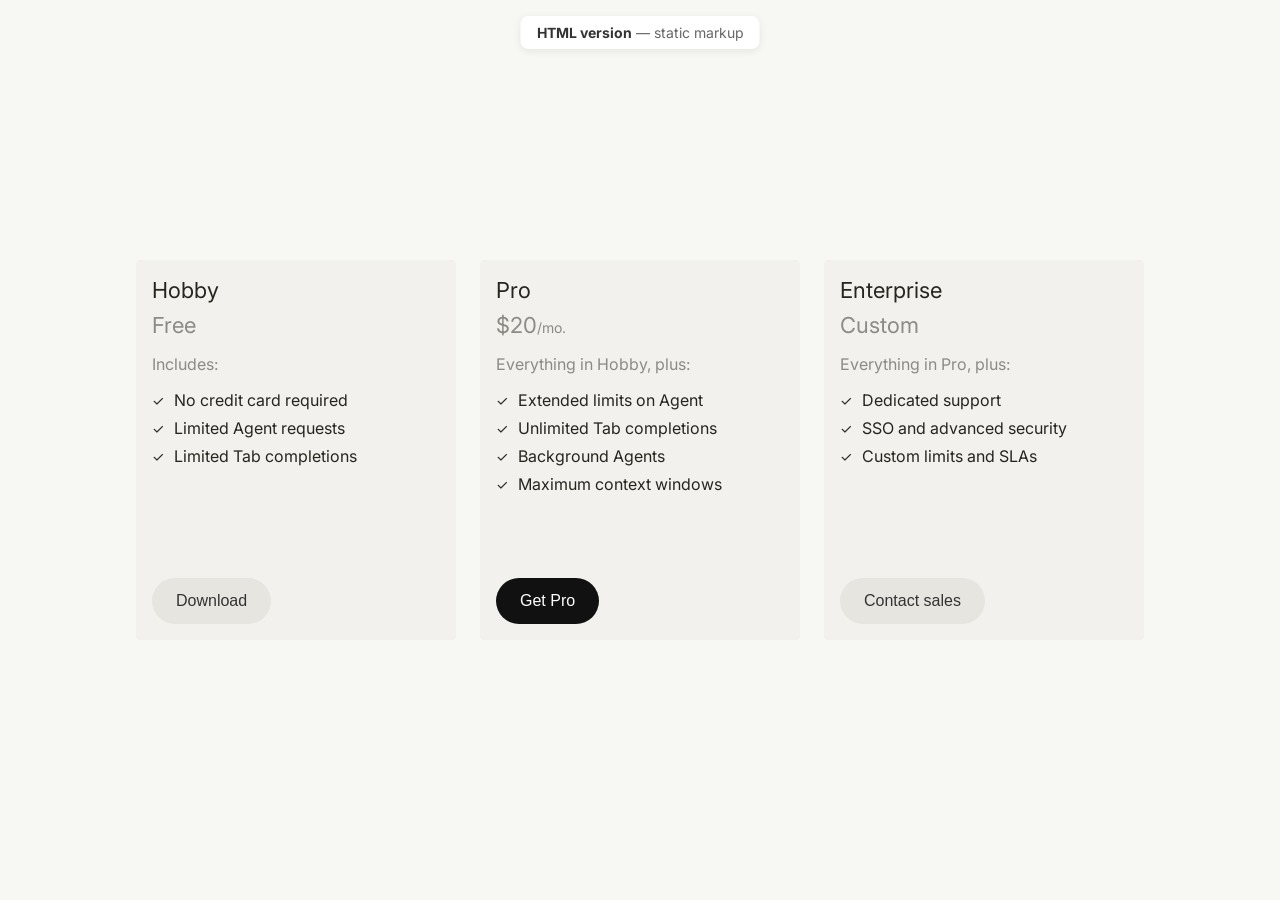
<file: index.html>
<!DOCTYPE html>
<html lang="en">
<head>
    <meta charset="UTF-8">
    <meta name="viewport" content="width=device-width, initial-scale=1.0">
    <title>Pricing Plans — HTML version</title>
    <!-- Typography: Inter from Google Fonts (weights used in styles.css) -->
    <link rel="preconnect" href="https://fonts.googleapis.com">
    <link rel="preconnect" href="https://fonts.gstatic.com" crossorigin>
    <link href="https://fonts.googleapis.com/css2?family=Inter:wght@400;500;600;700&display=swap" rel="stylesheet">
    <!-- Visual styles for this page -->
    <link rel="stylesheet" href="styles.css">
</head>
<body>
    <!-- Context chip: fixed at top; not part of the pricing UI -->
    <p class="page-label"><strong>HTML version</strong> — static markup</p>

    <!-- Pricing: two cards side by side (layout in .cards-container) -->
    <div class="cards-container">
        <!-- Plan card — Hobby -->
        <div class="card">
            <!-- Upper block: title, price, bullets (stacks above the button) -->
            <div class="card-top">
                <h3 class="card-title">Hobby</h3>
                <p class="card-price">
                    <span class="card-price-amount">Free</span>
                </p>
                <div class="card-content">
                    <p class="includes-text">Includes:</p>
                    <ul class="features-list">
                        <li>
                            <span class="checkmark">✓</span>
                            No credit card required
                        </li>
                        <li>
                            <span class="checkmark">✓</span>
                            Limited Agent requests
                        </li>
                        <li>
                            <span class="checkmark">✓</span>
                            Limited Tab completions
                        </li>
                    </ul>
                </div>
            </div>
            <!-- CTA: secondary style (see .download-button.secondary) -->
            <button class="download-button secondary">Download</button>
        </div>

        <!-- Plan card — Pro (same structure as Hobby; more list items) -->
        <div class="card">
            <div class="card-top">
                <h3 class="card-title">Pro</h3>
                <!-- Price split: large amount + smaller “/mo.” for hierarchy -->
                <p class="card-price">
                    <span class="card-price-amount">$20</span>
                    <span class="card-price-period">/mo.</span>
                </p>
                <div class="card-content">
                    <p class="includes-text">Everything in Hobby, plus:</p>
                    <ul class="features-list">
                        <li>
                            <span class="checkmark">✓</span>
                            Extended limits on Agent
                        </li>
                        <li>
                            <span class="checkmark">✓</span>
                            Unlimited Tab completions
                        </li>
                        <li>
                            <span class="checkmark">✓</span>
                            Background Agents
                        </li>
                        <li>
                            <span class="checkmark">✓</span>
                            Maximum context windows
                        </li>
                    </ul>
                </div>
            </div>
            <!-- CTA: primary (filled) style -->
            <button class="download-button primary">Get Pro</button>
        </div>

        <!-- Plan card — Enterprise -->
        <div class="card">
            <div class="card-top">
                <h3 class="card-title">Enterprise</h3>
                <p class="card-price">
                    <span class="card-price-amount">Custom</span>
                </p>
                <div class="card-content">
                    <p class="includes-text">Everything in Pro, plus:</p>
                    <ul class="features-list">
                        <li>
                            <span class="checkmark">✓</span>
                            Dedicated support
                        </li>
                        <li>
                            <span class="checkmark">✓</span>
                            SSO and advanced security
                        </li>
                        <li>
                            <span class="checkmark">✓</span>
                            Custom limits and SLAs
                        </li>
                    </ul>
                </div>
            </div>
            <button class="download-button secondary">Contact sales</button>
        </div>
    </div>
</body>
</html>
</file>
<file: styles.css>
/* =============================================================================
   Foundation
   Normalize spacing; border-box so padding doesn’t blow up widths.
   ============================================================================= */
* {
    margin: 0;
    padding: 0;
    box-sizing: border-box;
}

/* =============================================================================
   Page canvas
   Full-viewport centered stage; page background and default type stack.
   ============================================================================= */
body {
    font-family: 'Inter', -apple-system, BlinkMacSystemFont, 'Segoe UI', Roboto, sans-serif;
    background-color: #f7f7f4;
    display: flex;
    justify-content: center;
    align-items: center;
    min-height: 100vh;
    padding: 20px;
}

/* =============================================================================
   Cards row
   Side-by-side pricing cards; gap = space between cards.
   ============================================================================= */
.cards-container {
    display: flex;
    flex-direction: row;
    gap: 24px;
    flex-wrap: nowrap;
    justify-content: center;
    align-items: flex-start;
}

/* =============================================================================
   Card shell
   One plan: fixed width, min height keeps CTAs aligned across columns.
   ============================================================================= */
.card {
    display: flex;
    flex-direction: column;
    min-height: 380px;
    background-color: #f2f1ed;
    border-radius: 4px;
    padding: 16px;
    width: 320px;
    flex-shrink: 0;
}

/* Title + price + feature block (everything above the button) */
.card-top {
    display: flex;
    flex-direction: column;
}

/* Plan name */
.card-title {
    font-size: 22px;
    line-height: 28px;
    font-weight: 400;
    color: #26251e;
    margin-bottom: 8px;
}

/* Price row: baseline-aligned so amount + “/mo.” sit on one line */
.card-price {
    font-size: 20px;
    color: rgba(38, 37, 30, 0.5);
    display: inline-flex;
    align-items: baseline;
}

.card-price-amount {
    font-size: 22px;
    font-weight: 400;
    color: rgba(38, 37, 30, 0.5);
}

/* Smaller suffix next to the main price (e.g. /mo.) */
.card-price-period {
    font-size: 14px;
    color: rgba(38, 37, 30, 0.5);
}

/* Space before the button (card is a column; button sits at bottom) */
.card-content {
    margin-bottom: 32px;
}

/* “Includes:” / section label above the list */
.includes-text {
    font-size: 16px;
    color: rgba(38, 37, 30, 0.5);
    margin: 16px 0px;
}

/* Feature list: no default bullets; we use ✓ in markup */
.features-list {
    list-style: none;
    padding: 0;
}

.features-list li {
    display: flex;
    align-items: center;
    margin-bottom: 8px;
    font-size: 16px;
    color: #26251e;
}

.checkmark {
    color: #26251e;
    font-size: 14px;
    margin-right: 10px;
    font-weight: 400;
}

/* =============================================================================
   Buttons
   Pill shape; secondary = light fill, primary = dark fill. Sticks to card bottom.
   ============================================================================= */
.download-button {
    margin-top: auto;
    width: fit-content;
    background-color: #e6e5e0;
    border: none;
    border-radius: 999px;
    padding: 14px 24px;
    font-size: 16px;
    font-weight: 500;
    color: #333;
    cursor: pointer;
    transition: background-color 0.2s ease;
}

.download-button:hover {
    background-color: #D8D6CE;
}

.download-button:active {
    background-color: #D8D6CE;
}

.download-button.primary {
    background-color: #111;
    color: #fff;
}

.download-button.primary:hover {
    background-color: #333;
}

.download-button.primary:active {
    background-color: #333;
}

/* =============================================================================
   Page label (demo only)
   Fixed chip at top; white surface + soft shadow.
   ============================================================================= */
.page-label {
    position: fixed;
    top: 16px;
    left: 50%;
    transform: translateX(-50%);
    font-size: 14px;
    color: #666;
    background: #fff;
    padding: 8px 16px;
    border-radius: 8px;
    box-shadow: 0 2px 8px rgba(0,0,0,0.08);
}

.page-label strong {
    color: #333;
}
</file>
